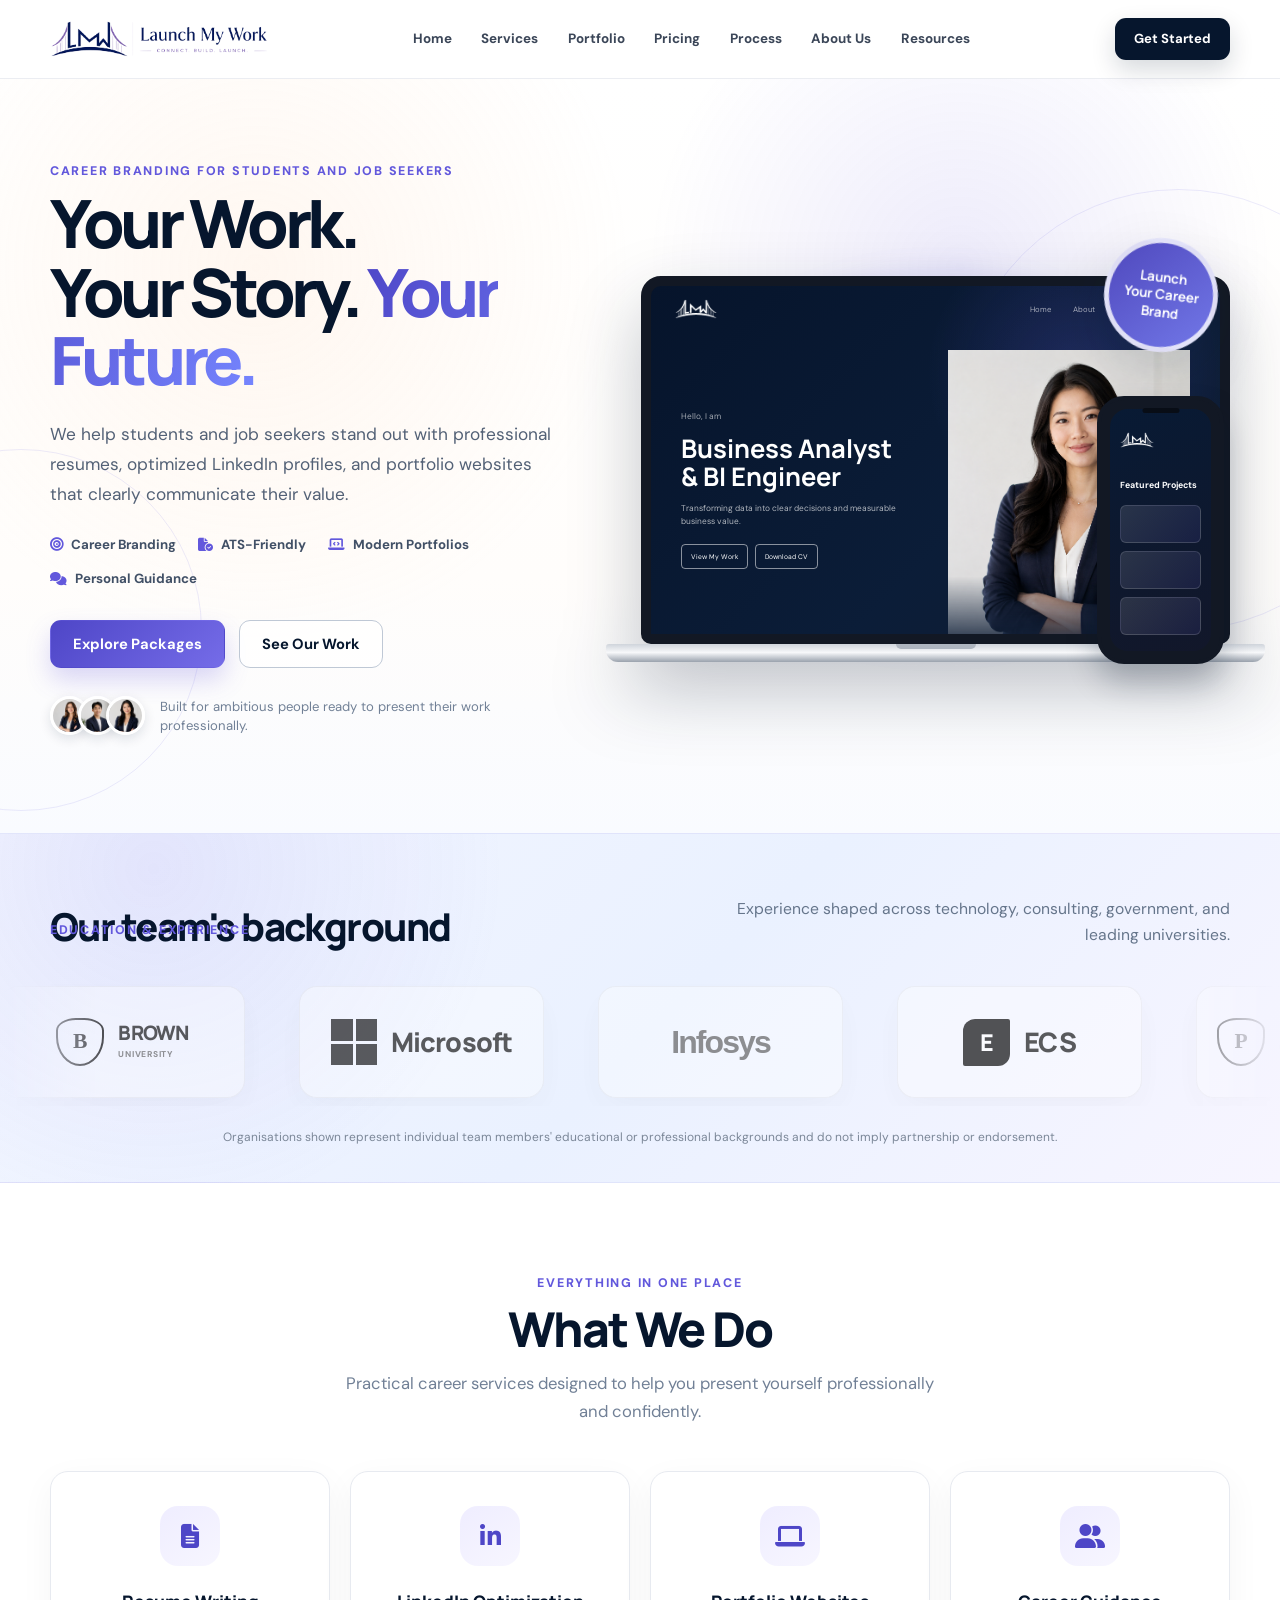
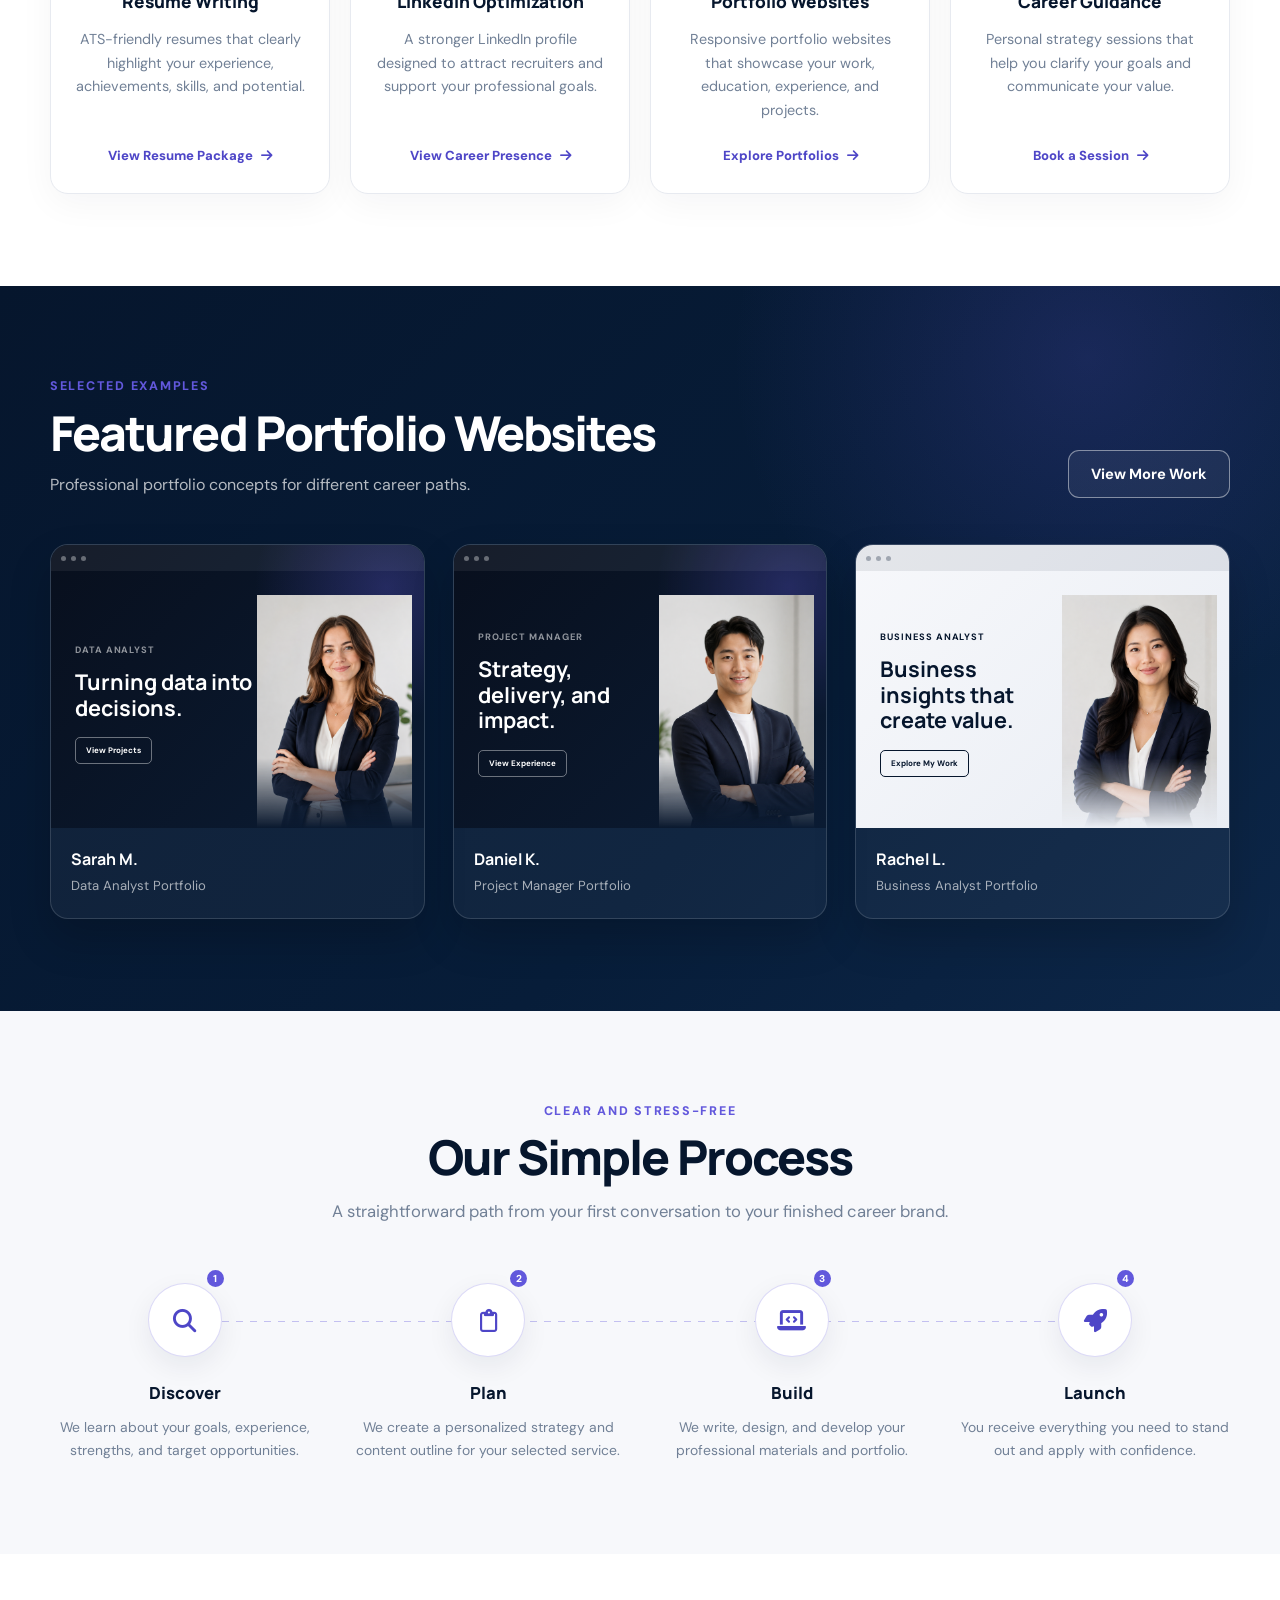
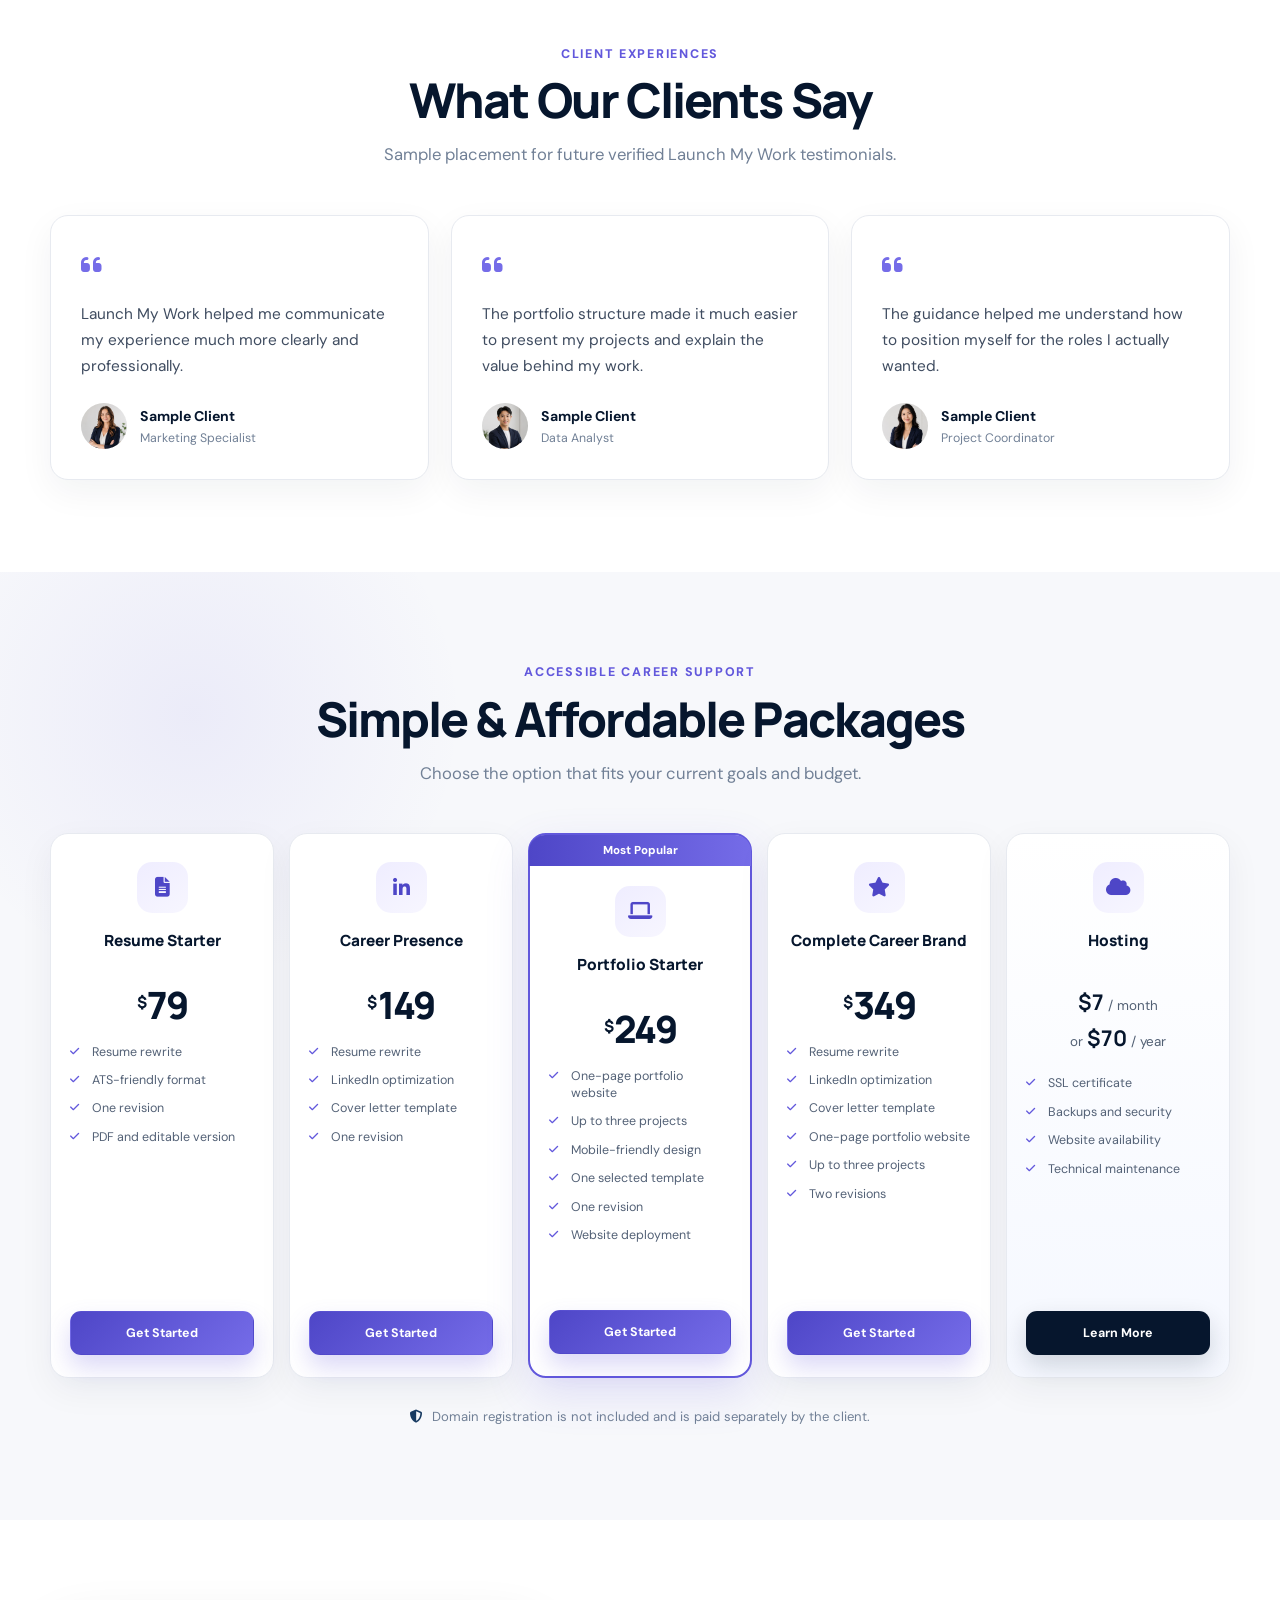
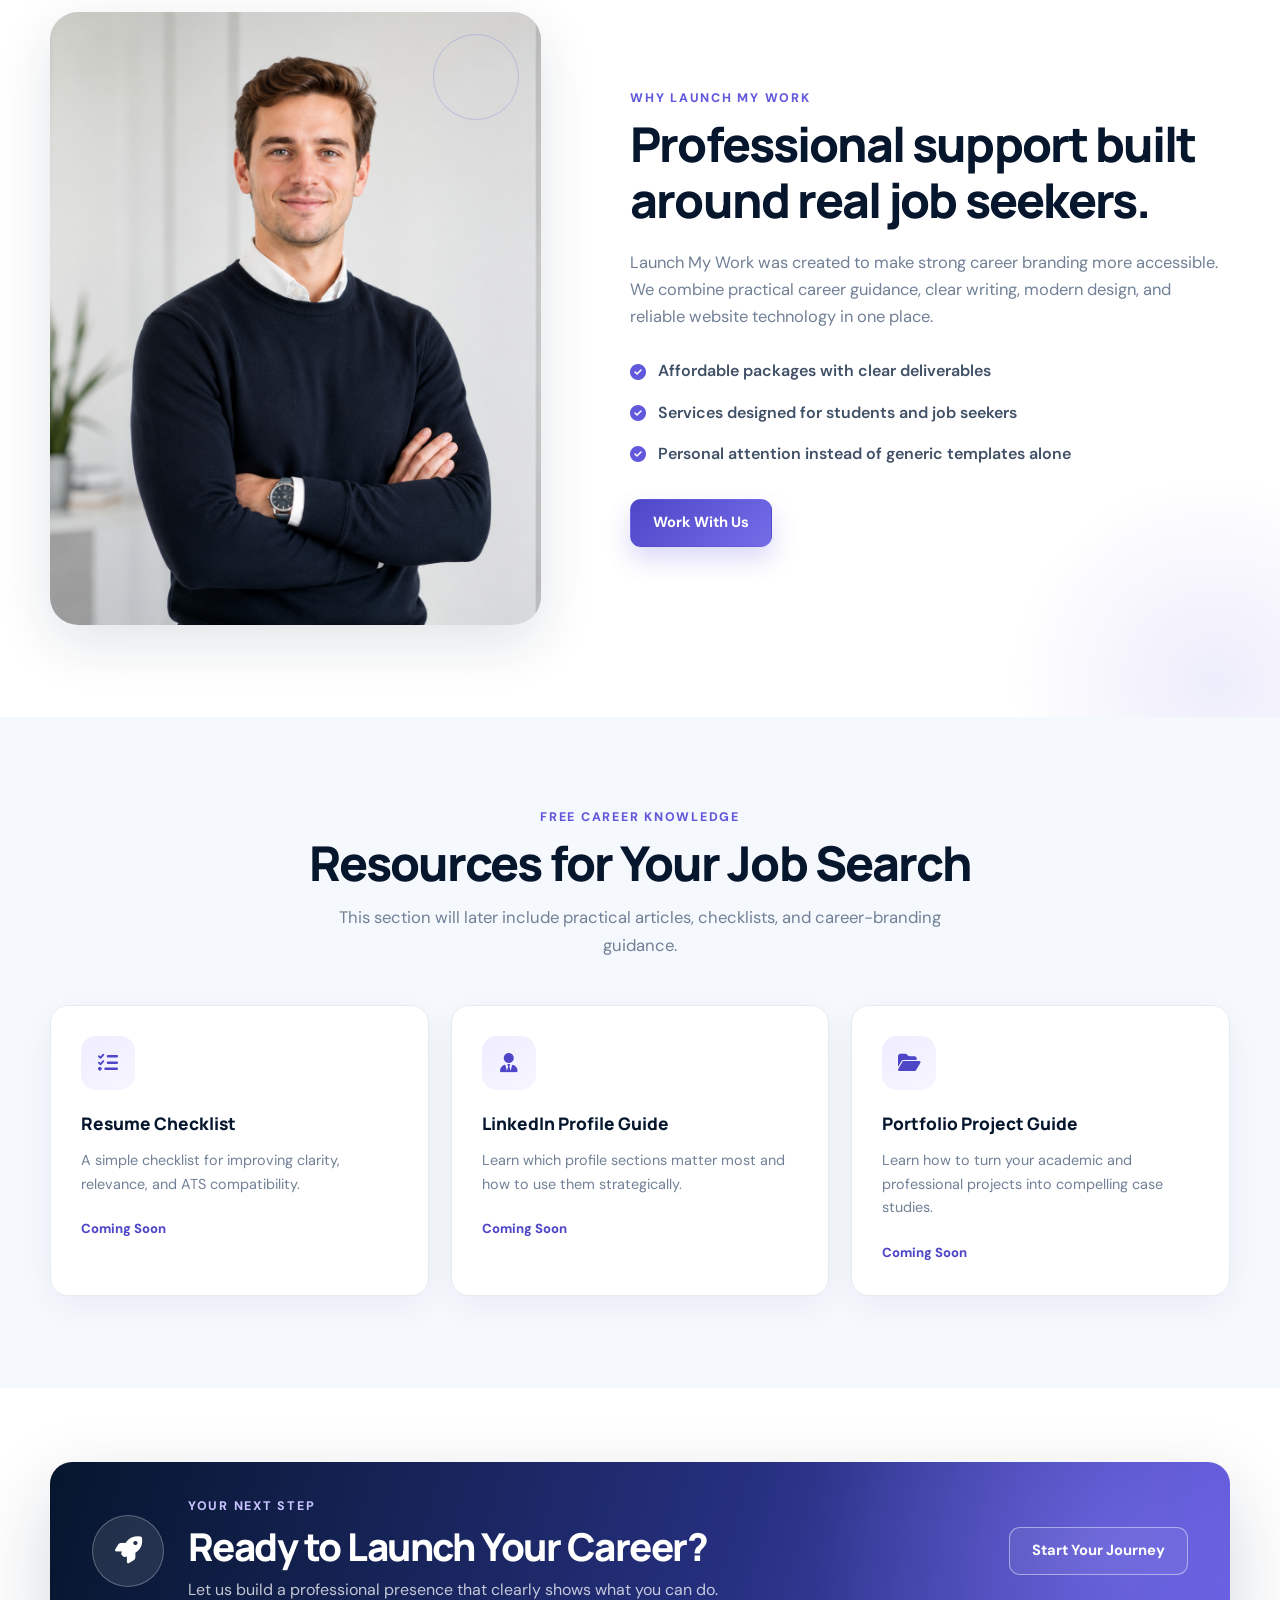
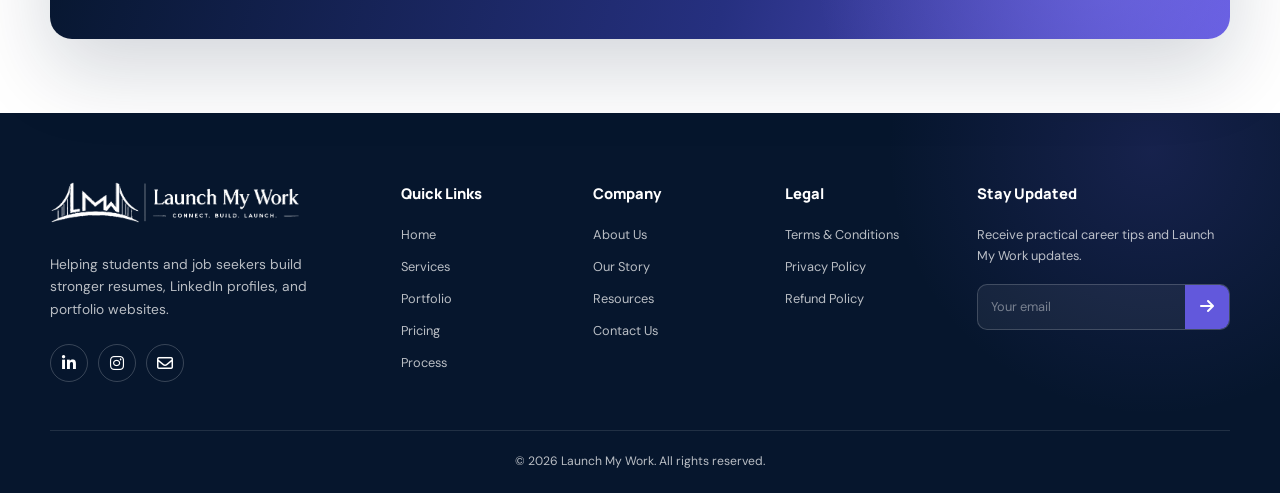
<file: apps/main_landing_page/index.html>
<!DOCTYPE html>
<html lang="en">
<head>
  <meta charset="UTF-8">
  <meta name="viewport" content="width=device-width, initial-scale=1.0">
  <meta name="description" content="Launch My Work helps students and job seekers build professional resumes, LinkedIn profiles, portfolio websites, and stronger career brands.">
  <title>Launch My Work | Build Your Career Brand</title>
  <meta name="theme-color" content="#05184a">
  <link rel="icon" type="image/png" sizes="32x32" href="assets/favicon-32x32.png">
  <link rel="icon" type="image/png" sizes="192x192" href="assets/favicon-192.png">
  <link rel="apple-touch-icon" sizes="180x180" href="assets/apple-touch-icon.png">
  <link rel="shortcut icon" href="assets/favicon.ico">
  <link rel="stylesheet" href="style.css">
  <link rel="stylesheet" href="https://cdnjs.cloudflare.com/ajax/libs/font-awesome/6.7.2/css/all.min.css">
</head>
<body>
  <header class="site-header" id="top">
    <div class="container nav-container">
      <a class="logo brand-logo" href="#top" aria-label="Launch My Work home">
        <img class="brand-logo-horizontal" src="assets/images/launch-my-work-logo.png" alt="Launch My Work">
        <img class="brand-logo-mark" src="assets/images/launch-my-work-mark.png" alt="" aria-hidden="true">
      </a>

      <button class="menu-toggle" type="button" aria-label="Open navigation" aria-expanded="false" aria-controls="main-navigation">
        <i class="fa-solid fa-bars"></i>
      </button>

      <nav class="main-nav" id="main-navigation" aria-label="Main navigation">
        <a href="#home">Home</a>
        <a href="#services">Services</a>
        <a href="#portfolio">Portfolio</a>
        <a href="#pricing">Pricing</a>
        <a href="#process">Process</a>
        <a href="#about">About Us</a>
        <a href="#resources">Resources</a>
      </nav>

      <a class="button button-dark nav-cta" href="#contact">Get Started</a>
    </div>
  </header>

  <main>
    <section class="hero section" id="home">
      <div class="container hero-grid">
        <div class="hero-content">
          <p class="eyebrow">Career branding for students and job seekers</p>
          <h1>Your Work.<br>Your Story. <span>Your Future.</span></h1>
          <p class="hero-description">We help students and job seekers stand out with professional resumes, optimized LinkedIn profiles, and portfolio websites that clearly communicate their value.</p>

          <div class="hero-features" aria-label="Main service benefits">
            <span><i class="fa-solid fa-bullseye"></i> Career Branding</span>
            <span><i class="fa-solid fa-file-circle-check"></i> ATS-Friendly</span>
            <span><i class="fa-solid fa-laptop-code"></i> Modern Portfolios</span>
            <span><i class="fa-solid fa-comments"></i> Personal Guidance</span>
          </div>

          <div class="hero-actions">
            <a class="button button-primary" href="#pricing">Explore Packages</a>
            <a class="button button-outline" href="#portfolio">See Our Work</a>
          </div>

          <div class="hero-trust">
            <div class="avatar-group" aria-hidden="true">
              <img src="assets/images/portfolio-white-woman.png" alt="">
              <img src="assets/images/portfolio-asian-man.png" alt="">
              <img src="assets/images/portfolio-asian-woman.png" alt="">
            </div>
            <p>Built for ambitious people ready to present their work professionally.</p>
          </div>
        </div>

        <div class="hero-visual" aria-label="Portfolio website preview">
          <div class="hero-glow" aria-hidden="true"></div>
          <div class="laptop-mockup">
            <div class="laptop-screen">
              <div class="mockup-nav">
                <img class="mockup-logo-image" src="assets/images/launch-my-work-mark.png" alt="">
                <span>Home</span><span>About</span><span>Projects</span><span>Contact</span>
              </div>
              <div class="mockup-content">
                <div class="mockup-copy">
                  <small>Hello, I am</small>
                  <h2>Business Analyst &amp; BI Engineer</h2>
                  <p>Transforming data into clear decisions and measurable business value.</p>
                  <div class="mockup-buttons"><span>View My Work</span><span>Download CV</span></div>
                </div>
                <img src="assets/images/portfolio-asian-woman.png" alt="Professional woman featured in a portfolio website example">
              </div>
            </div>
            <div class="laptop-base" aria-hidden="true"></div>
          </div>

          <div class="phone-mockup" aria-hidden="true">
            <div class="phone-speaker"></div>
            <div class="phone-screen">
              <img class="phone-logo-image" src="assets/images/launch-my-work-mark.png" alt="">
              <p>Featured Projects</p>
              <div class="phone-card"></div><div class="phone-card"></div><div class="phone-card"></div>
            </div>
          </div>

          <div class="hero-badge">Launch<br>Your Career<br>Brand</div>
        </div>
      </div>
    </section>


    <!-- =========================
         TEAM BACKGROUND
         These organisations represent education and work experience,
         not sponsorships, partnerships, or endorsements.
    ========================== -->
    <section class="background-strip" aria-labelledby="background-heading">
      <div class="container background-strip-heading">
        <p class="eyebrow">Education &amp; experience</p>
        <h2 id="background-heading">Our team&apos;s background</h2>
        <p>Experience shaped across technology, consulting, government, and leading universities.</p>
      </div>

      <div class="brand-marquee" aria-label="Organisations represented in our team's professional and educational background">
        <div class="brand-marquee-track">

          <div class="brand-marquee-group">
            <div class="background-brand brand-brown" aria-label="Brown University">
              <span class="brand-emblem brand-shield">B</span>
              <span class="brand-wordmark"><strong>BROWN</strong><small>UNIVERSITY</small></span>
            </div>

            <div class="background-brand brand-microsoft" aria-label="Microsoft">
              <span class="microsoft-mark" aria-hidden="true"><i></i><i></i><i></i><i></i></span>
              <span class="brand-wordmark brand-single-name"><strong>Microsoft</strong></span>
            </div>

            <div class="background-brand brand-infosys" aria-label="Infosys">
              <span class="brand-wordmark brand-single-name"><strong>Infosys</strong></span>
            </div>

            <div class="background-brand brand-ecs" aria-label="ECS">
              <span class="ecs-mark" aria-hidden="true">E</span>
              <span class="brand-wordmark brand-single-name"><strong>ECS</strong></span>
            </div>

            <div class="background-brand brand-penn" aria-label="University of Pennsylvania">
              <span class="brand-emblem brand-penn-shield">P</span>
              <span class="brand-wordmark"><strong>PENN</strong><small>UNIVERSITY OF PENNSYLVANIA</small></span>
            </div>

            <div class="background-brand brand-umpi" aria-label="University of Maine at Presque Isle">
              <span class="brand-emblem brand-compass">N</span>
              <span class="brand-wordmark"><strong>UMPI</strong><small>UNIVERSITY OF MAINE AT PRESQUE ISLE</small></span>
            </div>

            <div class="background-brand brand-umd" aria-label="University of Maryland">
              <span class="brand-emblem brand-umd-mark">M</span>
              <span class="brand-wordmark"><strong>UMD</strong><small>UNIVERSITY OF MARYLAND</small></span>
            </div>

            <div class="background-brand brand-mofa" aria-label="Ministry of Foreign Affairs, Republic of Korea">
              <span class="brand-emblem brand-mofa-seal" aria-hidden="true"><i></i></span>
              <span class="brand-wordmark"><strong>KOREAN MOFA</strong><small>MINISTRY OF FOREIGN AFFAIRS</small></span>
            </div>

            <div class="background-brand brand-arizona" aria-label="University of Arizona">
              <span class="brand-emblem brand-arizona-a">A</span>
              <span class="brand-wordmark"><strong>ARIZONA</strong><small>THE UNIVERSITY OF ARIZONA</small></span>
            </div>
          </div>

          <!-- Duplicate group creates a seamless continuous loop. -->
          <div class="brand-marquee-group" aria-hidden="true">
            <div class="background-brand brand-brown"><span class="brand-emblem brand-shield">B</span><span class="brand-wordmark"><strong>BROWN</strong><small>UNIVERSITY</small></span></div>
            <div class="background-brand brand-microsoft"><span class="microsoft-mark"><i></i><i></i><i></i><i></i></span><span class="brand-wordmark brand-single-name"><strong>Microsoft</strong></span></div>
            <div class="background-brand brand-infosys"><span class="brand-wordmark brand-single-name"><strong>Infosys</strong></span></div>
            <div class="background-brand brand-ecs"><span class="ecs-mark">E</span><span class="brand-wordmark brand-single-name"><strong>ECS</strong></span></div>
            <div class="background-brand brand-penn"><span class="brand-emblem brand-penn-shield">P</span><span class="brand-wordmark"><strong>PENN</strong><small>UNIVERSITY OF PENNSYLVANIA</small></span></div>
            <div class="background-brand brand-umpi"><span class="brand-emblem brand-compass">N</span><span class="brand-wordmark"><strong>UMPI</strong><small>UNIVERSITY OF MAINE AT PRESQUE ISLE</small></span></div>
            <div class="background-brand brand-umd"><span class="brand-emblem brand-umd-mark">M</span><span class="brand-wordmark"><strong>UMD</strong><small>UNIVERSITY OF MARYLAND</small></span></div>
            <div class="background-brand brand-mofa"><span class="brand-emblem brand-mofa-seal"><i></i></span><span class="brand-wordmark"><strong>KOREAN MOFA</strong><small>MINISTRY OF FOREIGN AFFAIRS</small></span></div>
            <div class="background-brand brand-arizona"><span class="brand-emblem brand-arizona-a">A</span><span class="brand-wordmark"><strong>ARIZONA</strong><small>THE UNIVERSITY OF ARIZONA</small></span></div>
          </div>

        </div>
      </div>

      <p class="container background-disclaimer">
        Organisations shown represent individual team members&apos; educational or professional backgrounds and do not imply partnership or endorsement.
      </p>
    </section>

    <section class="services section" id="services">
      <div class="container">
        <div class="section-heading">
          <p class="eyebrow">Everything in one place</p>
          <h2>What We Do</h2>
          <p>Practical career services designed to help you present yourself professionally and confidently.</p>
        </div>

        <div class="card-grid services-grid">
          <article class="service-card">
            <div class="icon-box"><i class="fa-solid fa-file-lines"></i></div>
            <h3>Resume Writing</h3>
            <p>ATS-friendly resumes that clearly highlight your experience, achievements, skills, and potential.</p>
            <a href="#pricing">View Resume Package <i class="fa-solid fa-arrow-right"></i></a>
          </article>

          <article class="service-card">
            <div class="icon-box"><i class="fa-brands fa-linkedin-in"></i></div>
            <h3>LinkedIn Optimization</h3>
            <p>A stronger LinkedIn profile designed to attract recruiters and support your professional goals.</p>
            <a href="#pricing">View Career Presence <i class="fa-solid fa-arrow-right"></i></a>
          </article>

          <article class="service-card">
            <div class="icon-box"><i class="fa-solid fa-laptop"></i></div>
            <h3>Portfolio Websites</h3>
            <p>Responsive portfolio websites that showcase your work, education, experience, and projects.</p>
            <a href="#portfolio">Explore Portfolios <i class="fa-solid fa-arrow-right"></i></a>
          </article>

          <article class="service-card">
            <div class="icon-box"><i class="fa-solid fa-user-group"></i></div>
            <h3>Career Guidance</h3>
            <p>Personal strategy sessions that help you clarify your goals and communicate your value.</p>
            <a href="#contact">Book a Session <i class="fa-solid fa-arrow-right"></i></a>
          </article>
        </div>
      </div>
    </section>

    <section class="portfolio section section-dark" id="portfolio">
      <div class="container">
        <div class="section-heading section-heading-light section-heading-row">
          <div>
            <p class="eyebrow">Selected examples</p>
            <h2>Featured Portfolio Websites</h2>
            <p>Professional portfolio concepts for different career paths.</p>
          </div>
          <a class="button button-light-outline" href="#contact">View More Work</a>
        </div>

        <div class="portfolio-grid">
          <article class="portfolio-card">
            <div class="portfolio-preview">
              <div class="portfolio-browser-bar"><span></span><span></span><span></span></div>
              <div class="portfolio-preview-content">
                <div><small>Data Analyst</small><h3>Turning data into decisions.</h3><span class="mini-button">View Projects</span></div>
                <img src="assets/images/portfolio-white-woman.png" alt="White woman shown in a data analyst portfolio concept">
              </div>
            </div>
            <div class="portfolio-meta"><h3>Sarah M.</h3><p>Data Analyst Portfolio</p></div>
          </article>

          <article class="portfolio-card">
            <div class="portfolio-preview">
              <div class="portfolio-browser-bar"><span></span><span></span><span></span></div>
              <div class="portfolio-preview-content">
                <div><small>Project Manager</small><h3>Strategy, delivery, and impact.</h3><span class="mini-button">View Experience</span></div>
                <img src="assets/images/portfolio-asian-man.png" alt="Asian man shown in a project manager portfolio concept">
              </div>
            </div>
            <div class="portfolio-meta"><h3>Daniel K.</h3><p>Project Manager Portfolio</p></div>
          </article>

          <article class="portfolio-card">
            <div class="portfolio-preview portfolio-preview-light">
              <div class="portfolio-browser-bar"><span></span><span></span><span></span></div>
              <div class="portfolio-preview-content">
                <div><small>Business Analyst</small><h3>Business insights that create value.</h3><span class="mini-button">Explore My Work</span></div>
                <img src="assets/images/portfolio-asian-woman.png" alt="Asian woman shown in a business analyst portfolio concept">
              </div>
            </div>
            <div class="portfolio-meta"><h3>Rachel L.</h3><p>Business Analyst Portfolio</p></div>
          </article>
        </div>
      </div>
    </section>

    <section class="process section" id="process">
      <div class="container">
        <div class="section-heading">
          <p class="eyebrow">Clear and stress-free</p>
          <h2>Our Simple Process</h2>
          <p>A straightforward path from your first conversation to your finished career brand.</p>
        </div>

        <div class="process-grid">
          <article class="process-step"><div class="process-number">1</div><div class="process-icon"><i class="fa-solid fa-magnifying-glass"></i></div><h3>Discover</h3><p>We learn about your goals, experience, strengths, and target opportunities.</p></article>
          <article class="process-step"><div class="process-number">2</div><div class="process-icon"><i class="fa-regular fa-clipboard"></i></div><h3>Plan</h3><p>We create a personalized strategy and content outline for your selected service.</p></article>
          <article class="process-step"><div class="process-number">3</div><div class="process-icon"><i class="fa-solid fa-laptop-code"></i></div><h3>Build</h3><p>We write, design, and develop your professional materials and portfolio.</p></article>
          <article class="process-step"><div class="process-number">4</div><div class="process-icon"><i class="fa-solid fa-rocket"></i></div><h3>Launch</h3><p>You receive everything you need to stand out and apply with confidence.</p></article>
        </div>
      </div>
    </section>

    <section class="testimonials section">
      <div class="container">
        <div class="section-heading">
          <p class="eyebrow">Client experiences</p>
          <h2>What Our Clients Say</h2>
          <p>Sample placement for future verified Launch My Work testimonials.</p>
        </div>

        <div class="testimonial-grid">
          <article class="testimonial-card"><div class="quote-icon"><i class="fa-solid fa-quote-left"></i></div><blockquote>Launch My Work helped me communicate my experience much more clearly and professionally.</blockquote><div class="testimonial-person"><img src="assets/images/portfolio-white-woman.png" alt="Sample client portrait"><div><strong>Sample Client</strong><span>Marketing Specialist</span></div></div></article>
          <article class="testimonial-card"><div class="quote-icon"><i class="fa-solid fa-quote-left"></i></div><blockquote>The portfolio structure made it much easier to present my projects and explain the value behind my work.</blockquote><div class="testimonial-person"><img src="assets/images/portfolio-asian-man.png" alt="Sample client portrait"><div><strong>Sample Client</strong><span>Data Analyst</span></div></div></article>
          <article class="testimonial-card"><div class="quote-icon"><i class="fa-solid fa-quote-left"></i></div><blockquote>The guidance helped me understand how to position myself for the roles I actually wanted.</blockquote><div class="testimonial-person"><img src="assets/images/portfolio-asian-woman.png" alt="Sample client portrait"><div><strong>Sample Client</strong><span>Project Coordinator</span></div></div></article>
        </div>
      </div>
    </section>

    <section class="pricing section" id="pricing">
      <div class="container">
        <div class="section-heading">
          <p class="eyebrow">Accessible career support</p>
          <h2>Simple &amp; Affordable Packages</h2>
          <p>Choose the option that fits your current goals and budget.</p>
        </div>

        <div class="pricing-grid">
          <article class="pricing-card">
            <div class="pricing-icon"><i class="fa-solid fa-file-lines"></i></div><h3>Resume Starter</h3><p class="price"><span>$</span>79</p>
            <ul><li><i class="fa-solid fa-check"></i> Resume rewrite</li><li><i class="fa-solid fa-check"></i> ATS-friendly format</li><li><i class="fa-solid fa-check"></i> One revision</li><li><i class="fa-solid fa-check"></i> PDF and editable version</li></ul>
            <a class="button button-primary button-full" href="#contact">Get Started</a>
          </article>

          <article class="pricing-card">
            <div class="pricing-icon"><i class="fa-brands fa-linkedin-in"></i></div><h3>Career Presence</h3><p class="price"><span>$</span>149</p>
            <ul><li><i class="fa-solid fa-check"></i> Resume rewrite</li><li><i class="fa-solid fa-check"></i> LinkedIn optimization</li><li><i class="fa-solid fa-check"></i> Cover letter template</li><li><i class="fa-solid fa-check"></i> One revision</li></ul>
            <a class="button button-primary button-full" href="#contact">Get Started</a>
          </article>

          <article class="pricing-card pricing-card-featured">
            <div class="popular-label">Most Popular</div><div class="pricing-icon"><i class="fa-solid fa-laptop"></i></div><h3>Portfolio Starter</h3><p class="price"><span>$</span>249</p>
            <ul><li><i class="fa-solid fa-check"></i> One-page portfolio website</li><li><i class="fa-solid fa-check"></i> Up to three projects</li><li><i class="fa-solid fa-check"></i> Mobile-friendly design</li><li><i class="fa-solid fa-check"></i> One selected template</li><li><i class="fa-solid fa-check"></i> One revision</li><li><i class="fa-solid fa-check"></i> Website deployment</li></ul>
            <a class="button button-primary button-full" href="#contact">Get Started</a>
          </article>

          <article class="pricing-card">
            <div class="pricing-icon"><i class="fa-solid fa-star"></i></div><h3>Complete Career Brand</h3><p class="price"><span>$</span>349</p>
            <ul><li><i class="fa-solid fa-check"></i> Resume rewrite</li><li><i class="fa-solid fa-check"></i> LinkedIn optimization</li><li><i class="fa-solid fa-check"></i> Cover letter template</li><li><i class="fa-solid fa-check"></i> One-page portfolio website</li><li><i class="fa-solid fa-check"></i> Up to three projects</li><li><i class="fa-solid fa-check"></i> Two revisions</li></ul>
            <a class="button button-primary button-full" href="#contact">Get Started</a>
          </article>

          <article class="pricing-card hosting-card">
            <div class="pricing-icon"><i class="fa-solid fa-cloud"></i></div><h3>Hosting</h3><p class="hosting-price"><strong>$7</strong> / month</p><p class="hosting-price">or <strong>$70</strong> / year</p>
            <ul><li><i class="fa-solid fa-check"></i> SSL certificate</li><li><i class="fa-solid fa-check"></i> Backups and security</li><li><i class="fa-solid fa-check"></i> Website availability</li><li><i class="fa-solid fa-check"></i> Technical maintenance</li></ul>
            <a class="button button-dark button-full" href="#contact">Learn More</a>
          </article>
        </div>

        <p class="pricing-note"><i class="fa-solid fa-shield-halved"></i> Domain registration is not included and is paid separately by the client.</p>
      </div>
    </section>

    <section class="about section" id="about">
      <div class="container about-grid">
        <div class="about-image"><img src="assets/images/portfolio-white-man.png" alt="Launch My Work team member in a professional office setting"></div>
        <div class="about-content">
          <p class="eyebrow">Why Launch My Work</p><h2>Professional support built around real job seekers.</h2>
          <p>Launch My Work was created to make strong career branding more accessible. We combine practical career guidance, clear writing, modern design, and reliable website technology in one place.</p>
          <div class="about-points"><div><i class="fa-solid fa-circle-check"></i><span>Affordable packages with clear deliverables</span></div><div><i class="fa-solid fa-circle-check"></i><span>Services designed for students and job seekers</span></div><div><i class="fa-solid fa-circle-check"></i><span>Personal attention instead of generic templates alone</span></div></div>
          <a class="button button-primary" href="#contact">Work With Us</a>
        </div>
      </div>
    </section>

    <section class="resources section" id="resources">
      <div class="container">
        <div class="section-heading"><p class="eyebrow">Free career knowledge</p><h2>Resources for Your Job Search</h2><p>This section will later include practical articles, checklists, and career-branding guidance.</p></div>
        <div class="resource-grid">
          <article class="resource-card"><div class="resource-icon"><i class="fa-solid fa-list-check"></i></div><h3>Resume Checklist</h3><p>A simple checklist for improving clarity, relevance, and ATS compatibility.</p><a href="#contact">Coming Soon</a></article>
          <article class="resource-card"><div class="resource-icon"><i class="fa-solid fa-user-tie"></i></div><h3>LinkedIn Profile Guide</h3><p>Learn which profile sections matter most and how to use them strategically.</p><a href="#contact">Coming Soon</a></article>
          <article class="resource-card"><div class="resource-icon"><i class="fa-solid fa-folder-open"></i></div><h3>Portfolio Project Guide</h3><p>Learn how to turn your academic and professional projects into compelling case studies.</p><a href="#contact">Coming Soon</a></article>
        </div>
      </div>
    </section>

    <section class="contact section" id="contact">
      <div class="container">
        <div class="cta-box">
          <div class="cta-icon"><i class="fa-solid fa-rocket"></i></div>
          <div class="cta-copy"><p class="eyebrow">Your next step</p><h2>Ready to Launch Your Career?</h2><p>Let us build a professional presence that clearly shows what you can do.</p></div>
          <a class="button button-light-outline" href="mailto:hello@launchmywork.com">Start Your Journey</a>
        </div>
      </div>
    </section>
  </main>

  <footer class="site-footer">
    <div class="container footer-grid">
      <div class="footer-brand">
        <a class="logo footer-logo" href="#top" aria-label="Launch My Work home"><img src="assets/images/launch-my-work-logo.png" alt="Launch My Work"></a>
        <p>Helping students and job seekers build stronger resumes, LinkedIn profiles, and portfolio websites.</p>
        <div class="social-links"><a href="#" aria-label="LinkedIn"><i class="fa-brands fa-linkedin-in"></i></a><a href="#" aria-label="Instagram"><i class="fa-brands fa-instagram"></i></a><a href="mailto:hello@launchmywork.com" aria-label="Email"><i class="fa-regular fa-envelope"></i></a></div>
      </div>

      <div class="footer-column"><h3>Quick Links</h3><a href="#home">Home</a><a href="#services">Services</a><a href="#portfolio">Portfolio</a><a href="#pricing">Pricing</a><a href="#process">Process</a></div>
      <div class="footer-column"><h3>Company</h3><a href="#about">About Us</a><a href="#about">Our Story</a><a href="#resources">Resources</a><a href="#contact">Contact Us</a></div>
      <div class="footer-column"><h3>Legal</h3><a href="#">Terms &amp; Conditions</a><a href="#">Privacy Policy</a><a href="#">Refund Policy</a></div>
      <div class="footer-column footer-newsletter"><h3>Stay Updated</h3><p>Receive practical career tips and Launch My Work updates.</p><form action="#" method="post"><label class="sr-only" for="newsletter-email">Email address</label><div class="newsletter-field"><input id="newsletter-email" name="email" type="email" placeholder="Your email" required><button type="submit" aria-label="Subscribe"><i class="fa-solid fa-arrow-right"></i></button></div></form></div>
    </div>

    <div class="container footer-bottom"><p>&copy; <span id="current-year">2026</span> Launch My Work. All rights reserved.</p></div>
  </footer>

  <script src="script.js"></script>
</body>
</html>
</file>
<file: apps/main_landing_page/style.css>
@import url("https://fonts.googleapis.com/css2?family=DM+Sans:wght@400;500;600;700&family=Manrope:wght@500;600;700;800&display=swap");

/* =========================================================
   Launch My Work — Main stylesheet
   ========================================================= */

:root {
  --navy-950: #06162d;
  --navy-900: #0a1d38;
  --navy-800: #102845;
  --navy-700: #183b62;
  --purple-700: #4e46c7;
  --purple-600: #6258dc;
  --purple-500: #756ce8;
  --purple-100: #efedff;
  --blue-100: #edf5ff;
  --ink: #111827;
  --text: #425166;
  --muted: #718096;
  --line: #e7eaf0;
  --surface: #ffffff;
  --surface-soft: #f7f8fb;
  --surface-blue: #f5f8fd;
  --shadow-sm: 0 10px 30px rgba(16, 40, 69, 0.08);
  --shadow-md: 0 18px 55px rgba(10, 29, 56, 0.12);
  --shadow-lg: 0 30px 80px rgba(10, 29, 56, 0.18);
  --radius-sm: 12px;
  --radius-md: 18px;
  --radius-lg: 28px;
  --container: 1180px;
  --header-height: 78px;
}

* {
  box-sizing: border-box;
  margin: 0;
  padding: 0;
}

html {
  scroll-behavior: smooth;
  scroll-padding-top: calc(var(--header-height) + 18px);
}

body {
  min-width: 320px;
  background: var(--surface);
  color: var(--text);
  font-family: "DM Sans", Arial, sans-serif;
  font-size: 16px;
  line-height: 1.65;
  overflow-x: hidden;
  -webkit-font-smoothing: antialiased;
}

img {
  display: block;
  max-width: 100%;
}

a {
  color: inherit;
  text-decoration: none;
}

button,
input {
  font: inherit;
}

button,
a {
  -webkit-tap-highlight-color: transparent;
}

ul {
  list-style: none;
}

::selection {
  background: rgba(98, 88, 220, 0.18);
  color: var(--navy-950);
}

.container {
  width: min(calc(100% - 40px), var(--container));
  margin-inline: auto;
}

.section {
  position: relative;
  padding: 92px 0;
}

.section-heading {
  width: min(720px, 100%);
  margin: 0 auto 46px;
  text-align: center;
}

.section-heading h2,
.about-content h2,
.cta-copy h2 {
  color: var(--navy-950);
  font-family: "Manrope", Arial, sans-serif;
  font-size: clamp(2rem, 4vw, 3rem);
  font-weight: 800;
  letter-spacing: -0.04em;
  line-height: 1.15;
}

.section-heading > p:last-child {
  max-width: 620px;
  margin: 14px auto 0;
  color: var(--muted);
  font-size: 1.04rem;
}

.eyebrow {
  margin-bottom: 10px;
  color: var(--purple-600);
  font-size: 0.78rem;
  font-weight: 800;
  letter-spacing: 0.14em;
  line-height: 1.3;
  text-transform: uppercase;
}

.sr-only {
  position: absolute;
  width: 1px;
  height: 1px;
  padding: 0;
  margin: -1px;
  overflow: hidden;
  clip: rect(0, 0, 0, 0);
  white-space: nowrap;
  border: 0;
}

/* =========================
   Buttons
   ========================= */

.button {
  display: inline-flex;
  min-height: 48px;
  align-items: center;
  justify-content: center;
  gap: 10px;
  padding: 12px 22px;
  border: 1px solid transparent;
  border-radius: 11px;
  font-size: 0.92rem;
  font-weight: 700;
  line-height: 1;
  text-align: center;
  transition: transform 180ms ease, box-shadow 180ms ease,
    background-color 180ms ease, border-color 180ms ease, color 180ms ease;
}

.button:hover {
  transform: translateY(-2px);
}

.button-primary {
  background: linear-gradient(135deg, var(--purple-700), var(--purple-500));
  color: #fff;
  box-shadow: 0 12px 25px rgba(98, 88, 220, 0.23);
}

.button-primary:hover {
  box-shadow: 0 18px 34px rgba(98, 88, 220, 0.3);
}

.button-dark {
  background: var(--navy-950);
  color: #fff;
  box-shadow: 0 10px 24px rgba(6, 22, 45, 0.16);
}

.button-dark:hover {
  background: var(--navy-800);
}

.button-outline {
  border-color: #bfc8d5;
  background: rgba(255, 255, 255, 0.75);
  color: var(--navy-950);
}

.button-outline:hover {
  border-color: var(--purple-600);
  color: var(--purple-700);
}

.button-light-outline {
  border-color: rgba(255, 255, 255, 0.45);
  background: rgba(255, 255, 255, 0.06);
  color: #fff;
}

.button-light-outline:hover {
  border-color: #fff;
  background: #fff;
  color: var(--navy-950);
}

.button-full {
  width: 100%;
}

/* =========================
   Header and navigation
   ========================= */

.site-header {
  position: sticky;
  z-index: 1000;
  top: 0;
  min-height: var(--header-height);
  border-bottom: 1px solid rgba(231, 234, 240, 0.82);
  background: rgba(255, 255, 255, 0.88);
  backdrop-filter: blur(18px);
  -webkit-backdrop-filter: blur(18px);
}

.nav-container {
  display: grid;
  min-height: var(--header-height);
  grid-template-columns: auto 1fr auto;
  align-items: center;
  gap: 28px;
}

.logo {
  display: inline-flex;
  align-items: center;
  gap: 10px;
  color: var(--navy-950);
}

.logo-mark {
  display: grid;
  width: 42px;
  height: 42px;
  place-items: center;
  border-radius: 10px;
  background: var(--navy-950);
  color: #fff;
  font-family: "Manrope", Arial, sans-serif;
  font-size: 0.94rem;
  font-weight: 800;
  letter-spacing: -0.08em;
}

.logo-text {
  display: flex;
  flex-direction: column;
  font-family: "Manrope", Arial, sans-serif;
  font-size: 0.78rem;
  letter-spacing: 0.08em;
  line-height: 1.05;
  text-transform: uppercase;
}

.logo-text strong {
  font-size: 0.95rem;
  font-weight: 800;
}

.logo-text span {
  margin-top: 3px;
  font-size: 0.71rem;
  font-weight: 600;
}

.main-nav {
  display: flex;
  align-items: center;
  justify-content: center;
  gap: clamp(16px, 2.3vw, 30px);
}

.main-nav a {
  position: relative;
  color: #3b4658;
  font-size: 0.84rem;
  font-weight: 700;
}

.main-nav a::after {
  position: absolute;
  right: 0;
  bottom: -7px;
  left: 0;
  height: 2px;
  border-radius: 999px;
  background: var(--purple-600);
  content: "";
  transform: scaleX(0);
  transform-origin: right;
  transition: transform 180ms ease;
}

.main-nav a:hover {
  color: var(--purple-700);
}

.main-nav a:hover::after {
  transform: scaleX(1);
  transform-origin: left;
}

.nav-cta {
  min-height: 42px;
  padding: 10px 18px;
  font-size: 0.82rem;
}

.menu-toggle {
  display: none;
  width: 44px;
  height: 44px;
  align-items: center;
  justify-content: center;
  border: 1px solid var(--line);
  border-radius: 10px;
  background: #fff;
  color: var(--navy-950);
  cursor: pointer;
}

/* =========================
   Hero
   ========================= */

.hero {
  min-height: 700px;
  padding: 84px 0 98px;
  background:
    radial-gradient(circle at 75% 25%, rgba(117, 108, 232, 0.13), transparent 28%),
    radial-gradient(circle at 20% 25%, rgba(255, 210, 172, 0.16), transparent 32%),
    linear-gradient(180deg, #fff 0%, #fffdfb 66%, #f9fbff 100%);
  isolation: isolate;
}

.hero::before,
.hero::after {
  position: absolute;
  z-index: -1;
  border: 1px solid rgba(98, 88, 220, 0.12);
  border-radius: 50%;
  content: "";
}

.hero::before {
  top: 110px;
  right: -120px;
  width: 440px;
  height: 440px;
}

.hero::after {
  bottom: 22px;
  left: -160px;
  width: 360px;
  height: 360px;
}

.hero-grid {
  display: grid;
  grid-template-columns: 0.92fr 1.08fr;
  align-items: center;
  gap: clamp(54px, 7vw, 92px);
}

.hero-content {
  position: relative;
  z-index: 3;
}

.hero-content h1 {
  max-width: 620px;
  margin-bottom: 24px;
  color: var(--navy-950);
  font-family: "Manrope", Arial, sans-serif;
  font-size: clamp(3.1rem, 5.2vw, 5.35rem);
  font-weight: 800;
  letter-spacing: -0.065em;
  line-height: 1.03;
}

.hero-content h1 span {
  background: linear-gradient(115deg, var(--purple-700), #7686ff);
  -webkit-background-clip: text;
  background-clip: text;
  color: transparent;
}

.hero-description {
  max-width: 610px;
  color: #536176;
  font-size: 1.08rem;
  line-height: 1.75;
}

.hero-features {
  display: flex;
  flex-wrap: wrap;
  gap: 13px 22px;
  margin-top: 24px;
}

.hero-features span {
  display: inline-flex;
  align-items: center;
  gap: 8px;
  color: #415066;
  font-size: 0.83rem;
  font-weight: 700;
}

.hero-features i {
  color: var(--purple-600);
}

.hero-actions {
  display: flex;
  flex-wrap: wrap;
  gap: 14px;
  margin-top: 30px;
}

.hero-trust {
  display: flex;
  max-width: 500px;
  align-items: center;
  gap: 15px;
  margin-top: 28px;
}

.hero-trust p {
  color: var(--muted);
  font-size: 0.82rem;
  line-height: 1.45;
}

.avatar-group {
  display: flex;
  flex: 0 0 auto;
}

.avatar-group img {
  width: 39px;
  height: 39px;
  border: 3px solid #fff;
  border-radius: 50%;
  object-fit: cover;
  object-position: center 22%;
  box-shadow: 0 4px 12px rgba(10, 29, 56, 0.12);
}

.avatar-group img + img {
  margin-left: -11px;
}

.hero-visual {
  position: relative;
  min-height: 490px;
}

.hero-glow {
  position: absolute;
  top: 52%;
  left: 50%;
  width: 520px;
  height: 380px;
  border-radius: 50%;
  background: radial-gradient(circle, rgba(98, 88, 220, 0.2), rgba(255, 255, 255, 0));
  filter: blur(12px);
  transform: translate(-50%, -50%);
}

.laptop-mockup {
  position: absolute;
  z-index: 2;
  top: 72px;
  left: 0;
  width: min(100%, 600px);
  filter: drop-shadow(0 30px 35px rgba(6, 22, 45, 0.24));
}

.laptop-screen {
  position: relative;
  overflow: hidden;
  aspect-ratio: 16 / 10;
  border: 10px solid #121824;
  border-radius: 20px 20px 10px 10px;
  background:
    radial-gradient(circle at 75% 25%, rgba(98, 88, 220, 0.23), transparent 30%),
    linear-gradient(135deg, #06142b 0%, #0b1d38 60%, #121d32 100%);
}

.mockup-nav {
  display: flex;
  height: 46px;
  align-items: center;
  justify-content: flex-end;
  gap: 22px;
  padding: 0 24px;
  color: rgba(255, 255, 255, 0.62);
  font-size: 0.48rem;
}

.mockup-logo {
  margin-right: auto;
  color: #fff;
  font-family: "Manrope", sans-serif;
  font-size: 0.78rem;
  font-weight: 800;
}

.mockup-content {
  display: grid;
  height: calc(100% - 46px);
  grid-template-columns: 1.05fr 0.95fr;
  align-items: end;
  padding: 18px 30px 0;
}

.mockup-copy {
  align-self: center;
  padding-bottom: 32px;
}

.mockup-copy small {
  color: rgba(255, 255, 255, 0.62);
  font-size: 0.52rem;
}

.mockup-copy h2 {
  max-width: 220px;
  margin: 7px 0 11px;
  color: #fff;
  font-family: "Manrope", sans-serif;
  font-size: clamp(1rem, 2vw, 1.8rem);
  line-height: 1.12;
}

.mockup-copy p {
  max-width: 220px;
  color: rgba(255, 255, 255, 0.68);
  font-size: 0.52rem;
  line-height: 1.55;
}

.mockup-buttons {
  display: flex;
  gap: 7px;
  margin-top: 15px;
}

.mockup-buttons span {
  padding: 6px 9px;
  border: 1px solid rgba(255, 255, 255, 0.52);
  border-radius: 4px;
  color: #fff;
  font-size: 0.42rem;
}

.mockup-content img {
  width: 100%;
  height: 100%;
  object-fit: cover;
  object-position: center 16%;
  filter: saturate(0.9) contrast(1.02);
  mask-image: linear-gradient(to bottom, #000 75%, transparent 100%);
  -webkit-mask-image: linear-gradient(to bottom, #000 75%, transparent 100%);
}

.laptop-base {
  position: relative;
  width: 112%;
  height: 18px;
  margin-left: -6%;
  border-radius: 3px 3px 12px 12px;
  background: linear-gradient(180deg, #cfd4db 0%, #f7f8fa 47%, #9aa2ad 100%);
}

.laptop-base::after {
  position: absolute;
  top: 0;
  left: 50%;
  width: 80px;
  height: 5px;
  border-radius: 0 0 8px 8px;
  background: #aeb5bf;
  content: "";
  transform: translateX(-50%);
}

.phone-mockup {
  position: absolute;
  z-index: 4;
  right: 1%;
  bottom: 30px;
  width: 127px;
  padding: 9px;
  border: 4px solid #121824;
  border-radius: 27px;
  background: #121824;
  box-shadow: 0 18px 30px rgba(6, 22, 45, 0.25);
}

.phone-speaker {
  position: absolute;
  z-index: 2;
  top: 8px;
  left: 50%;
  width: 37px;
  height: 5px;
  border-radius: 999px;
  background: #080d16;
  transform: translateX(-50%);
}

.phone-screen {
  min-height: 242px;
  padding: 21px 10px 12px;
  border-radius: 18px;
  background: linear-gradient(160deg, #081a34, #12172a);
}

.phone-logo {
  color: #fff;
  font-size: 0.58rem;
  font-weight: 800;
}

.phone-screen p {
  margin: 28px 0 12px;
  color: #fff;
  font-size: 0.55rem;
  font-weight: 700;
}

.phone-card {
  height: 38px;
  margin-top: 8px;
  border: 1px solid rgba(255, 255, 255, 0.14);
  border-radius: 6px;
  background: linear-gradient(135deg, rgba(255, 255, 255, 0.12), rgba(98, 88, 220, 0.12));
}

.hero-badge {
  position: absolute;
  z-index: 5;
  top: 34px;
  right: 2%;
  display: grid;
  width: 114px;
  height: 114px;
  place-items: center;
  border: 5px solid rgba(255, 255, 255, 0.8);
  border-radius: 50%;
  background: linear-gradient(135deg, #4f48bd, #7278e8);
  color: #fff;
  font-family: "Manrope", sans-serif;
  font-size: 0.84rem;
  font-weight: 700;
  line-height: 1.28;
  text-align: center;
  box-shadow: var(--shadow-md);
  transform: rotate(7deg);
}

/* =========================
   Services
   ========================= */

.services {
  background: #fff;
}

.card-grid,
.services-grid {
  display: grid;
  grid-template-columns: repeat(4, minmax(0, 1fr));
  gap: 20px;
}

.service-card {
  position: relative;
  display: flex;
  min-height: 310px;
  flex-direction: column;
  align-items: center;
  padding: 34px 24px 27px;
  border: 1px solid var(--line);
  border-radius: var(--radius-md);
  background: #fff;
  text-align: center;
  box-shadow: 0 10px 35px rgba(10, 29, 56, 0.045);
  transition: transform 200ms ease, box-shadow 200ms ease, border-color 200ms ease;
}

.service-card:hover {
  border-color: rgba(98, 88, 220, 0.32);
  box-shadow: var(--shadow-md);
  transform: translateY(-7px);
}

.icon-box,
.pricing-icon,
.resource-icon {
  display: grid;
  width: 60px;
  height: 60px;
  place-items: center;
  border-radius: 18px;
  background: linear-gradient(145deg, var(--purple-100), #f7f6ff);
  color: var(--purple-700);
  font-size: 1.5rem;
}

.service-card h3 {
  margin: 22px 0 11px;
  color: var(--navy-950);
  font-family: "Manrope", sans-serif;
  font-size: 1.08rem;
  font-weight: 800;
}

.service-card p {
  color: var(--muted);
  font-size: 0.9rem;
}

.service-card a {
  display: inline-flex;
  align-items: center;
  gap: 8px;
  margin-top: auto;
  padding-top: 22px;
  color: var(--purple-700);
  font-size: 0.82rem;
  font-weight: 800;
}

.service-card a i {
  transition: transform 180ms ease;
}

.service-card a:hover i {
  transform: translateX(4px);
}

/* =========================
   Portfolio
   ========================= */

.section-dark {
  background:
    radial-gradient(circle at 85% 10%, rgba(98, 88, 220, 0.2), transparent 28%),
    linear-gradient(135deg, #06162d, #071d39 62%, #0d2749);
  color: #fff;
}

.section-heading-light {
  color: #fff;
}

.section-heading-light h2 {
  color: #fff;
}

.section-heading-light > p:last-child {
  color: rgba(255, 255, 255, 0.7);
}

.section-heading-row {
  display: flex;
  width: 100%;
  align-items: flex-end;
  justify-content: space-between;
  gap: 24px;
  text-align: left;
}

.section-heading-row > div {
  max-width: 650px;
}

.section-heading-row > div > p:last-child {
  margin-top: 12px;
  color: rgba(255, 255, 255, 0.7);
}

.portfolio-grid {
  display: grid;
  grid-template-columns: repeat(3, minmax(0, 1fr));
  gap: 28px;
}

.portfolio-card {
  overflow: hidden;
  border: 1px solid rgba(255, 255, 255, 0.14);
  border-radius: 18px;
  background: rgba(255, 255, 255, 0.045);
  box-shadow: 0 20px 42px rgba(0, 0, 0, 0.18);
  transition: transform 200ms ease, border-color 200ms ease;
}

.portfolio-card:hover {
  border-color: rgba(255, 255, 255, 0.3);
  transform: translateY(-7px);
}

.portfolio-preview {
  overflow: hidden;
  aspect-ratio: 1.32 / 1;
  background:
    radial-gradient(circle at 90% 15%, rgba(98, 88, 220, 0.3), transparent 32%),
    linear-gradient(135deg, #080f1d, #0b1c34);
}

.portfolio-preview-light {
  background: linear-gradient(135deg, #f7f8fb, #e9edf4);
}

.portfolio-browser-bar {
  display: flex;
  height: 26px;
  align-items: center;
  gap: 5px;
  padding-inline: 10px;
  background: rgba(255, 255, 255, 0.06);
}

.portfolio-preview-light .portfolio-browser-bar {
  background: rgba(6, 22, 45, 0.08);
}

.portfolio-browser-bar span {
  width: 5px;
  height: 5px;
  border-radius: 50%;
  background: rgba(255, 255, 255, 0.35);
}

.portfolio-preview-light .portfolio-browser-bar span {
  background: rgba(6, 22, 45, 0.3);
}

.portfolio-preview-content {
  display: grid;
  height: calc(100% - 26px);
  grid-template-columns: 1.08fr 0.92fr;
  align-items: end;
  padding: 24px 12px 0 24px;
}

.portfolio-preview-content > div {
  align-self: center;
  padding-bottom: 24px;
}

.portfolio-preview-content small {
  color: rgba(255, 255, 255, 0.55);
  font-size: 0.58rem;
  font-weight: 700;
  letter-spacing: 0.1em;
  text-transform: uppercase;
}

.portfolio-preview-content h3 {
  margin: 8px 0 15px;
  color: #fff;
  font-family: "Manrope", sans-serif;
  font-size: clamp(0.95rem, 1.7vw, 1.35rem);
  line-height: 1.18;
}

.portfolio-preview-light small,
.portfolio-preview-light h3 {
  color: var(--navy-950);
}

.mini-button {
  display: inline-flex;
  padding: 6px 10px;
  border: 1px solid rgba(255, 255, 255, 0.4);
  border-radius: 5px;
  color: #fff;
  font-size: 0.5rem;
  font-weight: 700;
}

.portfolio-preview-light .mini-button {
  border-color: var(--navy-950);
  color: var(--navy-950);
}

.portfolio-preview-content img {
  width: 100%;
  height: 100%;
  object-fit: cover;
  object-position: center 14%;
  mask-image: linear-gradient(to bottom, #000 70%, transparent 100%);
  -webkit-mask-image: linear-gradient(to bottom, #000 70%, transparent 100%);
}

.portfolio-meta {
  padding: 18px 20px 21px;
}

.portfolio-meta h3 {
  color: #fff;
  font-family: "Manrope", sans-serif;
  font-size: 1rem;
}

.portfolio-meta p {
  margin-top: 3px;
  color: rgba(255, 255, 255, 0.63);
  font-size: 0.82rem;
}

/* =========================
   Process
   ========================= */

.process {
  background: var(--surface-soft);
}

.process-grid {
  position: relative;
  display: grid;
  grid-template-columns: repeat(4, minmax(0, 1fr));
  gap: 34px;
}

.process-grid::before {
  position: absolute;
  top: 50px;
  right: 11%;
  left: 11%;
  height: 1px;
  background: repeating-linear-gradient(
    to right,
    rgba(98, 88, 220, 0.35) 0,
    rgba(98, 88, 220, 0.35) 7px,
    transparent 7px,
    transparent 14px
  );
  content: "";
}

.process-step {
  position: relative;
  z-index: 1;
  text-align: center;
}

.process-number {
  position: absolute;
  top: -4px;
  right: calc(50% - 42px);
  display: grid;
  width: 23px;
  height: 23px;
  place-items: center;
  border: 3px solid var(--surface-soft);
  border-radius: 50%;
  background: var(--purple-600);
  color: #fff;
  font-size: 0.63rem;
  font-weight: 800;
}

.process-icon {
  display: grid;
  width: 74px;
  height: 74px;
  margin: 12px auto 22px;
  place-items: center;
  border: 1px solid rgba(98, 88, 220, 0.22);
  border-radius: 50%;
  background: #fff;
  color: var(--purple-700);
  font-size: 1.45rem;
  box-shadow: 0 10px 28px rgba(10, 29, 56, 0.07);
}

.process-step h3 {
  margin-bottom: 9px;
  color: var(--navy-950);
  font-family: "Manrope", sans-serif;
  font-size: 1.04rem;
  font-weight: 800;
}

.process-step p {
  color: var(--muted);
  font-size: 0.87rem;
}

/* =========================
   Testimonials
   ========================= */

.testimonials {
  background: #fff;
}

.testimonial-grid {
  display: grid;
  grid-template-columns: repeat(3, minmax(0, 1fr));
  gap: 22px;
}

.testimonial-card {
  position: relative;
  min-height: 250px;
  padding: 30px;
  border: 1px solid var(--line);
  border-radius: var(--radius-md);
  background: #fff;
  box-shadow: 0 12px 35px rgba(10, 29, 56, 0.055);
}

.quote-icon {
  margin-bottom: 17px;
  color: var(--purple-500);
  font-size: 1.45rem;
}

.testimonial-card blockquote {
  color: #3f4c60;
  font-size: 0.96rem;
  font-style: normal;
  line-height: 1.7;
}

.testimonial-person {
  display: flex;
  align-items: center;
  gap: 13px;
  margin-top: 24px;
}

.testimonial-person img {
  width: 46px;
  height: 46px;
  border-radius: 50%;
  object-fit: cover;
  object-position: center 18%;
}

.testimonial-person div {
  display: flex;
  flex-direction: column;
}

.testimonial-person strong {
  color: var(--navy-950);
  font-size: 0.88rem;
}

.testimonial-person span {
  color: var(--muted);
  font-size: 0.77rem;
}

/* =========================
   Pricing
   ========================= */

.pricing {
  background:
    radial-gradient(circle at 15% 15%, rgba(98, 88, 220, 0.08), transparent 20%),
    var(--surface-soft);
}

.pricing-grid {
  display: grid;
  grid-template-columns: repeat(5, minmax(0, 1fr));
  align-items: stretch;
  gap: 15px;
}

.pricing-card {
  position: relative;
  display: flex;
  min-height: 545px;
  flex-direction: column;
  padding: 28px 19px 22px;
  border: 1px solid var(--line);
  border-radius: var(--radius-md);
  background: #fff;
  box-shadow: 0 12px 35px rgba(10, 29, 56, 0.055);
  transition: transform 200ms ease, box-shadow 200ms ease;
}

.pricing-card:hover {
  z-index: 2;
  box-shadow: var(--shadow-md);
  transform: translateY(-7px);
}

.pricing-card-featured {
  border: 2px solid var(--purple-600);
  box-shadow: 0 16px 44px rgba(98, 88, 220, 0.16);
}

.popular-label {
  position: absolute;
  top: 0;
  right: -1px;
  left: -1px;
  height: 31px;
  padding: 6px 8px;
  border-radius: 16px 16px 0 0;
  background: linear-gradient(90deg, var(--purple-700), var(--purple-500));
  color: #fff;
  font-size: 0.72rem;
  font-weight: 800;
  text-align: center;
}

.pricing-card-featured .pricing-icon {
  margin-top: 23px;
}

.pricing-icon {
  width: 51px;
  height: 51px;
  margin: 0 auto;
  border-radius: 15px;
  font-size: 1.22rem;
}

.pricing-card h3 {
  min-height: 48px;
  margin: 18px 0 5px;
  color: var(--navy-950);
  font-family: "Manrope", sans-serif;
  font-size: 0.96rem;
  font-weight: 800;
  line-height: 1.3;
  text-align: center;
}

.price {
  margin-bottom: 18px;
  color: var(--navy-950);
  font-family: "Manrope", sans-serif;
  font-size: 2.35rem;
  font-weight: 800;
  letter-spacing: -0.04em;
  line-height: 1.1;
  text-align: center;
}

.price span {
  position: relative;
  top: -11px;
  margin-right: 2px;
  font-size: 1rem;
}

.pricing-card ul {
  display: flex;
  flex-direction: column;
  gap: 11px;
  margin-bottom: 24px;
}

.pricing-card li {
  display: grid;
  grid-template-columns: 14px 1fr;
  gap: 8px;
  color: #536176;
  font-size: 0.78rem;
  line-height: 1.4;
}

.pricing-card li i {
  margin-top: 3px;
  color: var(--purple-600);
  font-size: 0.66rem;
}

.pricing-card .button {
  margin-top: auto;
  min-height: 44px;
  padding-inline: 12px;
  font-size: 0.78rem;
}

.hosting-card {
  background: linear-gradient(180deg, #ffffff, #f5f8ff);
}

.hosting-price {
  color: #526074;
  font-size: 0.84rem;
  text-align: center;
}

.hosting-price strong {
  color: var(--navy-950);
  font-family: "Manrope", sans-serif;
  font-size: 1.35rem;
}

.hosting-card ul {
  margin-top: 20px;
}

.pricing-note {
  display: flex;
  align-items: center;
  justify-content: center;
  gap: 9px;
  margin-top: 28px;
  color: var(--muted);
  font-size: 0.82rem;
  text-align: center;
}

.pricing-note i {
  color: var(--navy-700);
}

/* =========================
   About
   ========================= */

.about {
  overflow: hidden;
  background: #fff;
}

.about::after {
  position: absolute;
  right: -150px;
  bottom: -180px;
  width: 430px;
  height: 430px;
  border-radius: 50%;
  background: radial-gradient(circle, rgba(98, 88, 220, 0.11), transparent 68%);
  content: "";
}

.about-grid {
  display: grid;
  grid-template-columns: 0.9fr 1.1fr;
  align-items: center;
  gap: clamp(45px, 7vw, 90px);
}

.about-image {
  position: relative;
  overflow: hidden;
  min-height: 520px;
  border-radius: 28px;
  background: linear-gradient(135deg, #edf1f7, #fff);
  box-shadow: var(--shadow-md);
}

.about-image::before {
  position: absolute;
  z-index: 1;
  top: 22px;
  right: 22px;
  width: 84px;
  height: 84px;
  border: 1px solid rgba(98, 88, 220, 0.25);
  border-radius: 50%;
  content: "";
}

.about-image img {
  width: 100%;
  height: 100%;
  min-height: 520px;
  object-fit: cover;
  object-position: center 12%;
}

.about-content {
  position: relative;
  z-index: 2;
}

.about-content > p:not(.eyebrow) {
  max-width: 650px;
  margin-top: 22px;
  color: var(--muted);
  font-size: 1.03rem;
}

.about-points {
  display: flex;
  flex-direction: column;
  gap: 15px;
  margin: 28px 0 31px;
}

.about-points div {
  display: flex;
  align-items: center;
  gap: 12px;
  color: #405066;
  font-weight: 600;
}

.about-points i {
  color: var(--purple-600);
}

/* =========================
   Resources
   ========================= */

.resources {
  background: var(--surface-blue);
}

.resource-grid {
  display: grid;
  grid-template-columns: repeat(3, minmax(0, 1fr));
  gap: 22px;
}

.resource-card {
  padding: 30px;
  border: 1px solid var(--line);
  border-radius: var(--radius-md);
  background: #fff;
  box-shadow: 0 10px 35px rgba(10, 29, 56, 0.05);
  transition: transform 180ms ease, box-shadow 180ms ease;
}

.resource-card:hover {
  box-shadow: var(--shadow-md);
  transform: translateY(-6px);
}

.resource-icon {
  width: 54px;
  height: 54px;
  border-radius: 15px;
  font-size: 1.25rem;
}

.resource-card h3 {
  margin: 20px 0 10px;
  color: var(--navy-950);
  font-family: "Manrope", sans-serif;
  font-size: 1.08rem;
  font-weight: 800;
}

.resource-card p {
  color: var(--muted);
  font-size: 0.9rem;
}

.resource-card a {
  display: inline-block;
  margin-top: 22px;
  color: var(--purple-700);
  font-size: 0.82rem;
  font-weight: 800;
}

/* =========================
   CTA and contact
   ========================= */

.contact {
  padding: 74px 0;
  background: #fff;
}

.cta-box {
  display: grid;
  grid-template-columns: auto 1fr auto;
  align-items: center;
  gap: 24px;
  padding: 36px 42px;
  border-radius: 22px;
  background:
    radial-gradient(circle at 90% 50%, rgba(139, 131, 255, 0.38), transparent 28%),
    linear-gradient(105deg, var(--navy-950), #263080 58%, var(--purple-600));
  color: #fff;
  box-shadow: var(--shadow-lg);
}

.cta-icon {
  display: grid;
  width: 72px;
  height: 72px;
  place-items: center;
  border: 1px solid rgba(255, 255, 255, 0.28);
  border-radius: 50%;
  background: rgba(255, 255, 255, 0.1);
  font-size: 1.7rem;
}

.cta-copy .eyebrow {
  color: #c7c3ff;
}

.cta-copy h2 {
  color: #fff;
  font-size: clamp(1.7rem, 3vw, 2.45rem);
}

.cta-copy p:last-child {
  margin-top: 8px;
  color: rgba(255, 255, 255, 0.74);
}

/* =========================
   Footer
   ========================= */

.site-footer {
  padding: 68px 0 22px;
  background:
    radial-gradient(circle at 90% 10%, rgba(98, 88, 220, 0.18), transparent 22%),
    var(--navy-950);
  color: rgba(255, 255, 255, 0.72);
}

.footer-grid {
  display: grid;
  grid-template-columns: 1.65fr 0.8fr 0.8fr 0.8fr 1.35fr;
  gap: 42px;
}

.logo-light {
  color: #fff;
}

.logo-light .logo-mark {
  border: 1px solid rgba(255, 255, 255, 0.3);
  background: rgba(255, 255, 255, 0.08);
}

.footer-brand > p {
  max-width: 290px;
  margin-top: 20px;
  font-size: 0.86rem;
}

.social-links {
  display: flex;
  gap: 10px;
  margin-top: 23px;
}

.social-links a {
  display: grid;
  width: 38px;
  height: 38px;
  place-items: center;
  border: 1px solid rgba(255, 255, 255, 0.2);
  border-radius: 50%;
  color: #fff;
  transition: background-color 180ms ease, transform 180ms ease;
}

.social-links a:hover {
  background: var(--purple-600);
  transform: translateY(-3px);
}

.footer-column {
  display: flex;
  flex-direction: column;
  gap: 11px;
}

.footer-column h3 {
  margin-bottom: 7px;
  color: #fff;
  font-family: "Manrope", sans-serif;
  font-size: 0.92rem;
  font-weight: 800;
}

.footer-column a,
.footer-column p {
  font-size: 0.8rem;
}

.footer-column a:hover {
  color: #fff;
}

.newsletter-field {
  display: flex;
  overflow: hidden;
  height: 46px;
  margin-top: 7px;
  border: 1px solid rgba(255, 255, 255, 0.18);
  border-radius: 10px;
  background: rgba(255, 255, 255, 0.06);
}

.newsletter-field input {
  min-width: 0;
  flex: 1;
  padding: 0 13px;
  border: 0;
  outline: 0;
  background: transparent;
  color: #fff;
  font-size: 0.8rem;
}

.newsletter-field input::placeholder {
  color: rgba(255, 255, 255, 0.42);
}

.newsletter-field button {
  width: 44px;
  border: 0;
  background: var(--purple-600);
  color: #fff;
  cursor: pointer;
}

.footer-bottom {
  margin-top: 48px;
  padding-top: 20px;
  border-top: 1px solid rgba(255, 255, 255, 0.11);
  text-align: center;
}

.footer-bottom p {
  font-size: 0.76rem;
}

/* =========================
   Motion and focus states
   ========================= */

a:focus-visible,
button:focus-visible,
input:focus-visible {
  outline: 3px solid rgba(98, 88, 220, 0.35);
  outline-offset: 3px;
}

@media (prefers-reduced-motion: reduce) {
  html {
    scroll-behavior: auto;
  }

  *,
  *::before,
  *::after {
    scroll-behavior: auto !important;
    transition-duration: 0.01ms !important;
    animation-duration: 0.01ms !important;
    animation-iteration-count: 1 !important;
  }
}

/* =========================
   Responsive: large tablet
   ========================= */

@media (max-width: 1120px) {
  .main-nav {
    gap: 17px;
  }

  .main-nav a {
    font-size: 0.78rem;
  }

  .hero-grid {
    grid-template-columns: 0.95fr 1.05fr;
    gap: 40px;
  }

  .hero-content h1 {
    font-size: clamp(3rem, 5.8vw, 4.6rem);
  }

  .pricing-grid {
    grid-template-columns: repeat(3, minmax(0, 1fr));
    gap: 20px;
  }

  .pricing-card {
    min-height: 520px;
    padding-inline: 24px;
  }

  .hosting-card {
    grid-column: span 1;
  }

  .footer-grid {
    grid-template-columns: 1.5fr repeat(3, 0.8fr);
  }

  .footer-newsletter {
    grid-column: 1 / -1;
    max-width: 520px;
  }
}

/* =========================
   Responsive: tablet
   ========================= */

@media (max-width: 920px) {
  :root {
    --header-height: 70px;
  }

  .section {
    padding: 76px 0;
  }

  .nav-container {
    grid-template-columns: 1fr auto;
  }

  .menu-toggle {
    display: inline-flex;
    grid-column: 2;
    grid-row: 1;
  }

  .nav-cta {
    display: none;
  }

  .main-nav {
    position: absolute;
    top: calc(100% + 10px);
    right: 20px;
    left: 20px;
    display: none;
    flex-direction: column;
    align-items: stretch;
    gap: 0;
    padding: 12px;
    border: 1px solid var(--line);
    border-radius: 16px;
    background: rgba(255, 255, 255, 0.98);
    box-shadow: var(--shadow-md);
  }

  .main-nav.is-open {
    display: flex;
  }

  .main-nav a {
    padding: 13px 12px;
    border-radius: 9px;
    font-size: 0.9rem;
  }

  .main-nav a::after {
    display: none;
  }

  .main-nav a:hover {
    background: var(--purple-100);
  }

  .hero {
    min-height: auto;
    padding-top: 68px;
  }

  .hero-grid {
    grid-template-columns: 1fr;
  }

  .hero-content {
    max-width: 760px;
    text-align: center;
  }

  .hero-content h1,
  .hero-description,
  .hero-trust {
    margin-right: auto;
    margin-left: auto;
  }

  .hero-features,
  .hero-actions {
    justify-content: center;
  }

  .hero-visual {
    width: min(680px, 100%);
    min-height: 520px;
    margin: 0 auto;
  }

  .laptop-mockup {
    left: 50%;
    transform: translateX(-50%);
  }

  .phone-mockup {
    right: 3%;
  }

  .hero-badge {
    right: 4%;
  }

  .services-grid {
    grid-template-columns: repeat(2, minmax(0, 1fr));
  }

  .portfolio-grid,
  .testimonial-grid,
  .resource-grid {
    grid-template-columns: repeat(2, minmax(0, 1fr));
  }

  .portfolio-card:last-child,
  .resource-card:last-child {
    grid-column: 1 / -1;
  }

  .portfolio-card:last-child {
    width: calc(50% - 14px);
    justify-self: center;
  }

  .process-grid {
    grid-template-columns: repeat(2, minmax(0, 1fr));
    gap: 44px 30px;
  }

  .process-grid::before {
    display: none;
  }

  .pricing-grid {
    grid-template-columns: repeat(2, minmax(0, 1fr));
  }

  .pricing-card {
    min-height: 500px;
  }

  .about-grid {
    grid-template-columns: 1fr;
  }

  .about-image {
    width: min(580px, 100%);
    min-height: 430px;
    margin: 0 auto;
  }

  .about-image img {
    min-height: 430px;
  }

  .about-content {
    text-align: center;
  }

  .about-content > p:not(.eyebrow) {
    margin-inline: auto;
  }

  .about-points {
    display: grid;
    max-width: 620px;
    margin-inline: auto;
    text-align: left;
  }

  .cta-box {
    grid-template-columns: auto 1fr;
  }

  .cta-box .button {
    grid-column: 1 / -1;
    width: fit-content;
    margin-left: 96px;
  }

  .footer-grid {
    grid-template-columns: repeat(2, minmax(0, 1fr));
  }

  .footer-brand,
  .footer-newsletter {
    grid-column: 1 / -1;
  }
}

/* =========================
   Responsive: mobile
   ========================= */

@media (max-width: 640px) {
  .container {
    width: min(calc(100% - 28px), var(--container));
  }

  .section {
    padding: 64px 0;
  }

  .section-heading {
    margin-bottom: 34px;
  }

  .section-heading h2,
  .about-content h2 {
    font-size: clamp(1.8rem, 9vw, 2.5rem);
  }

  .logo-text {
    display: none;
  }

  .hero {
    padding-top: 54px;
    padding-bottom: 62px;
  }

  .hero-content h1 {
    margin-bottom: 20px;
    font-size: clamp(2.75rem, 14vw, 4rem);
  }

  .hero-description {
    font-size: 0.98rem;
  }

  .hero-features {
    gap: 11px 16px;
  }

  .hero-features span {
    font-size: 0.76rem;
  }

  .hero-actions {
    flex-direction: column;
  }

  .hero-actions .button {
    width: 100%;
  }

  .hero-trust {
    align-items: flex-start;
    text-align: left;
  }

  .hero-visual {
    min-height: 360px;
  }

  .laptop-mockup {
    top: 38px;
    width: 92%;
  }

  .laptop-screen {
    border-width: 6px;
    border-radius: 13px 13px 7px 7px;
  }

  .mockup-nav {
    height: 31px;
    gap: 9px;
    padding: 0 10px;
    font-size: 0.33rem;
  }

  .mockup-content {
    height: calc(100% - 31px);
    padding: 8px 14px 0;
  }

  .mockup-copy {
    padding-bottom: 14px;
  }

  .mockup-copy h2 {
    margin-block: 4px 7px;
    font-size: 0.75rem;
  }

  .mockup-copy p {
    font-size: 0.34rem;
  }

  .mockup-buttons {
    margin-top: 8px;
  }

  .mockup-buttons span {
    padding: 4px 5px;
    font-size: 0.28rem;
  }

  .phone-mockup {
    right: 0;
    bottom: 22px;
    width: 83px;
    padding: 5px;
    border-width: 3px;
    border-radius: 18px;
  }

  .phone-screen {
    min-height: 157px;
    padding: 16px 6px 7px;
    border-radius: 12px;
  }

  .phone-screen p {
    margin: 15px 0 6px;
    font-size: 0.36rem;
  }

  .phone-card {
    height: 24px;
    margin-top: 5px;
  }

  .hero-badge {
    top: 3px;
    right: 0;
    width: 76px;
    height: 76px;
    border-width: 3px;
    font-size: 0.54rem;
  }

  .services-grid,
  .portfolio-grid,
  .testimonial-grid,
  .pricing-grid,
  .resource-grid,
  .process-grid {
    grid-template-columns: 1fr;
  }

  .service-card {
    min-height: 280px;
  }

  .section-heading-row {
    align-items: flex-start;
    flex-direction: column;
  }

  .portfolio-card:last-child,
  .resource-card:last-child {
    grid-column: auto;
  }

  .portfolio-card:last-child {
    width: 100%;
  }

  .process-grid {
    gap: 34px;
  }

  .pricing-card {
    min-height: auto;
    padding: 30px 24px 24px;
  }

  .pricing-card h3 {
    min-height: 0;
  }

  .about-image,
  .about-image img {
    min-height: 360px;
  }

  .cta-box {
    grid-template-columns: 1fr;
    padding: 30px 24px;
    text-align: center;
  }

  .cta-icon {
    margin: 0 auto;
  }

  .cta-box .button {
    grid-column: auto;
    width: 100%;
    margin-left: 0;
  }

  .footer-grid {
    grid-template-columns: 1fr;
  }

  .footer-brand,
  .footer-newsletter {
    grid-column: auto;
  }
}


/* =========================
   Launch My Work brand assets
   ========================= */

.brand-logo {
  display: inline-flex;
  width: clamp(190px, 17vw, 248px);
  min-width: 190px;
  height: 58px;
  align-items: center;
}

.brand-logo-horizontal {
  display: block;
  width: 100%;
  height: auto;
  object-fit: contain;
}

.brand-logo-mark {
  display: none;
  width: 64px;
  height: 44px;
  object-fit: contain;
}

.mockup-logo-image {
  width: 42px;
  height: 25px;
  margin-right: auto;
  object-fit: contain;
  filter: brightness(0) invert(1);
}

.phone-logo-image {
  display: block;
  width: 34px;
  height: 20px;
  object-fit: contain;
  filter: brightness(0) invert(1);
}

.footer-logo {
  display: inline-flex;
  width: min(250px, 100%);
  height: auto;
}

.footer-logo img {
  display: block;
  width: 100%;
  height: auto;
  filter: brightness(0) invert(1);
}

@media (max-width: 1180px) {
  .brand-logo {
    width: 205px;
    min-width: 205px;
  }

  .nav-container {
    gap: 18px;
  }

  .main-nav {
    gap: 14px;
  }
}

@media (max-width: 920px) {
  .brand-logo {
    width: 215px;
    min-width: 0;
    height: 54px;
  }
}

@media (max-width: 520px) {
  .brand-logo {
    width: 76px;
    height: 50px;
  }

  .brand-logo-horizontal {
    display: none;
  }

  .brand-logo-mark {
    display: block;
  }

  .footer-logo {
    width: 220px;
  }
}


/* =========================
   Team background marquee
   ========================= */

.background-strip {
  position: relative;
  overflow: hidden;
  padding: 62px 0 34px;
  border-block: 1px solid rgba(78, 70, 199, 0.08);
  background:
    radial-gradient(circle at 12% 10%, rgba(117, 108, 232, 0.12), transparent 30%),
    linear-gradient(135deg, #f3f6ff 0%, #eaf1ff 52%, #f7f5ff 100%);
}

.background-strip-heading {
  display: flex;
  align-items: end;
  justify-content: space-between;
  gap: 32px;
  margin-bottom: 30px;
}

.background-strip-heading .eyebrow {
  position: absolute;
  margin-top: -22px;
}

.background-strip-heading h2 {
  flex: 0 0 auto;
  color: var(--navy-950);
  font-family: "Manrope", Arial, sans-serif;
  font-size: clamp(1.75rem, 3vw, 2.55rem);
  font-weight: 800;
  letter-spacing: -0.04em;
  line-height: 1.12;
}

.background-strip-heading > p:last-child {
  width: min(510px, 100%);
  color: #65758b;
  font-size: 0.98rem;
  text-align: right;
}

.brand-marquee {
  position: relative;
  width: 100%;
  overflow: hidden;
  padding: 8px 0;
  mask-image: linear-gradient(to right, transparent, #000 8%, #000 92%, transparent);
  -webkit-mask-image: linear-gradient(to right, transparent, #000 8%, #000 92%, transparent);
}

.brand-marquee-track {
  display: flex;
  width: max-content;
  animation: background-brand-scroll 38s linear infinite;
  will-change: transform;
}

.brand-marquee:hover .brand-marquee-track,
.brand-marquee:focus-within .brand-marquee-track {
  animation-play-state: paused;
}

.brand-marquee-group {
  display: flex;
  flex-shrink: 0;
  align-items: center;
  gap: 54px;
  padding-right: 54px;
}

.background-brand {
  display: inline-flex;
  width: 245px;
  min-width: 245px;
  height: 112px;
  align-items: center;
  justify-content: center;
  gap: 14px;
  padding: 18px 20px;
  border: 1px solid rgba(10, 29, 56, 0.06);
  border-radius: 18px;
  background: rgba(255, 255, 255, 0.5);
  color: #172033;
  filter: grayscale(1);
  opacity: 0.72;
  box-shadow: 0 12px 34px rgba(17, 31, 64, 0.04);
  transition: opacity 180ms ease, filter 180ms ease, transform 180ms ease,
    background-color 180ms ease, box-shadow 180ms ease;
}

.background-brand:hover {
  z-index: 2;
  background: rgba(255, 255, 255, 0.92);
  filter: grayscale(0);
  opacity: 1;
  transform: translateY(-3px);
  box-shadow: 0 18px 42px rgba(17, 31, 64, 0.1);
}

.brand-wordmark {
  display: flex;
  min-width: 0;
  flex-direction: column;
  color: currentColor;
  line-height: 1;
}

.brand-wordmark strong {
  font-family: "Manrope", Arial, sans-serif;
  font-size: 1.24rem;
  font-weight: 800;
  letter-spacing: -0.035em;
  white-space: nowrap;
}

.brand-wordmark small {
  max-width: 150px;
  margin-top: 6px;
  color: #5f6d7f;
  font-size: 0.53rem;
  font-weight: 800;
  letter-spacing: 0.09em;
  line-height: 1.35;
}

.brand-single-name strong {
  font-size: 1.68rem;
}

.brand-emblem {
  display: grid;
  width: 48px;
  height: 48px;
  flex: 0 0 48px;
  place-items: center;
  color: var(--navy-950);
  font-family: Georgia, "Times New Roman", serif;
  font-size: 1.35rem;
  font-weight: 800;
}

.brand-shield,
.brand-penn-shield {
  border: 2px solid currentColor;
  border-radius: 48% 48% 58% 58% / 30% 30% 70% 70%;
}

.brand-penn-shield {
  color: #8e1b34;
}

.brand-compass {
  position: relative;
  border: 2px solid currentColor;
  border-radius: 50%;
  font-family: "Manrope", Arial, sans-serif;
  font-size: 0.78rem;
}

.brand-compass::after {
  position: absolute;
  width: 0;
  height: 0;
  border-right: 5px solid transparent;
  border-bottom: 16px solid currentColor;
  border-left: 5px solid transparent;
  content: "";
  transform: rotate(32deg);
}

.brand-umd-mark {
  border: 3px solid currentColor;
  font-family: "Manrope", Arial, sans-serif;
  font-size: 1.4rem;
  font-weight: 900;
}

.brand-arizona-a {
  color: #ab0520;
  font-family: Georgia, "Times New Roman", serif;
  font-size: 2.25rem;
  text-shadow: 2px 2px 0 #0c234b;
}

.brand-mofa-seal {
  position: relative;
  overflow: hidden;
  border: 2px solid #113b71;
  border-radius: 50%;
}

.brand-mofa-seal::before,
.brand-mofa-seal::after,
.brand-mofa-seal i {
  position: absolute;
  border-radius: 50%;
  content: "";
}

.brand-mofa-seal::before {
  top: 7px;
  left: 8px;
  width: 28px;
  height: 18px;
  background: #c83e4d;
}

.brand-mofa-seal::after {
  right: 8px;
  bottom: 7px;
  width: 28px;
  height: 18px;
  background: #174d88;
}

.brand-mofa-seal i {
  top: 17px;
  left: 18px;
  z-index: 2;
  width: 12px;
  height: 12px;
  background: #fff;
}

.microsoft-mark {
  display: grid;
  width: 46px;
  height: 46px;
  flex: 0 0 46px;
  grid-template-columns: repeat(2, 1fr);
  gap: 3px;
}

.microsoft-mark i {
  display: block;
  background: #202020;
}

.brand-microsoft:hover .microsoft-mark i:nth-child(1) { background: #f25022; }
.brand-microsoft:hover .microsoft-mark i:nth-child(2) { background: #7fba00; }
.brand-microsoft:hover .microsoft-mark i:nth-child(3) { background: #00a4ef; }
.brand-microsoft:hover .microsoft-mark i:nth-child(4) { background: #ffb900; }

.brand-infosys .brand-wordmark strong {
  color: #007cc3;
  font-family: Arial, sans-serif;
  font-size: 2rem;
  font-weight: 700;
  letter-spacing: -0.06em;
}

.ecs-mark {
  display: grid;
  width: 47px;
  height: 47px;
  flex: 0 0 47px;
  place-items: center;
  border-radius: 12px 2px 12px 2px;
  background: var(--navy-950);
  color: #fff;
  font-family: "Manrope", Arial, sans-serif;
  font-size: 1.45rem;
  font-weight: 900;
}

.background-disclaimer {
  margin-top: 22px;
  color: #7b8798;
  font-size: 0.75rem;
  text-align: center;
}

@keyframes background-brand-scroll {
  from { transform: translateX(0); }
  to { transform: translateX(-50%); }
}

@media (max-width: 760px) {
  .background-strip {
    padding-top: 54px;
  }

  .background-strip-heading {
    align-items: flex-start;
    flex-direction: column;
    gap: 12px;
  }

  .background-strip-heading .eyebrow {
    position: static;
    margin: 0;
  }

  .background-strip-heading > p:last-child {
    text-align: left;
  }

  .brand-marquee {
    mask-image: linear-gradient(to right, transparent, #000 4%, #000 96%, transparent);
    -webkit-mask-image: linear-gradient(to right, transparent, #000 4%, #000 96%, transparent);
  }

  .brand-marquee-group {
    gap: 22px;
    padding-right: 22px;
  }

  .background-brand {
    width: 218px;
    min-width: 218px;
    height: 102px;
  }
}

@media (prefers-reduced-motion: reduce) {
  .brand-marquee {
    overflow-x: auto;
    mask-image: none;
    -webkit-mask-image: none;
  }

  .brand-marquee-track {
    animation: none;
  }

  .brand-marquee-group[aria-hidden="true"] {
    display: none;
  }
}
</file>
